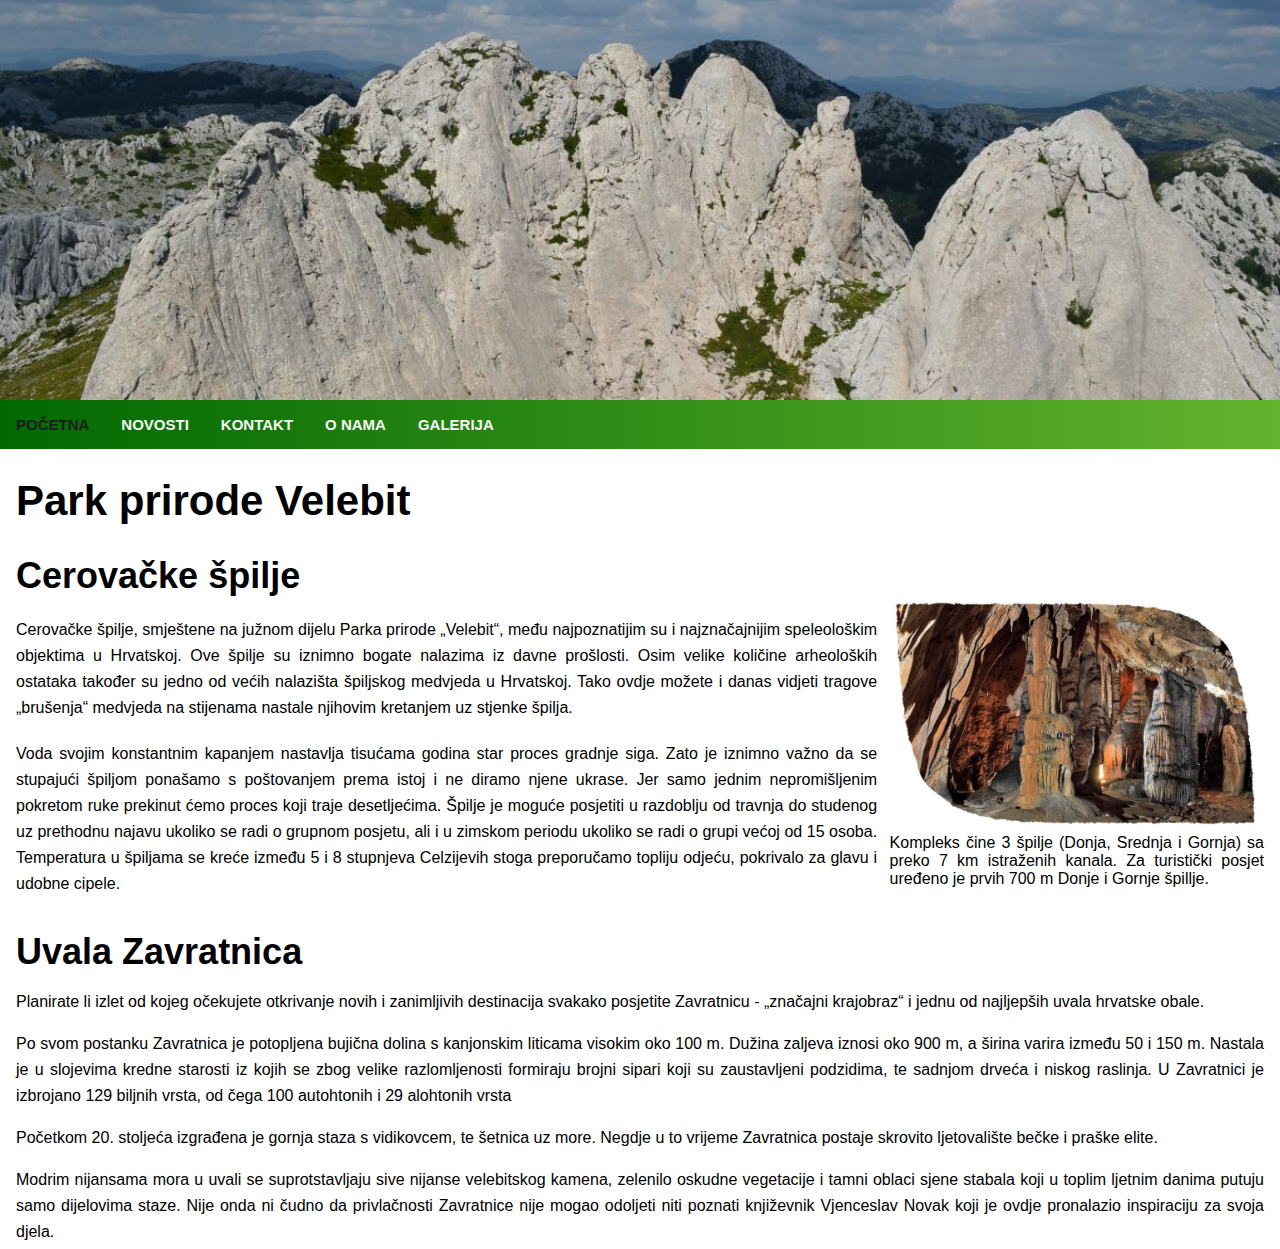
<file: zadatak3/index.html>
<!DOCTYPE html>
<html lang="hr">
<head>
    <meta charset="UTF-8">
    <meta name="description" content="Park prirode Velebit je najveće zaštićeno područje u Republici Hrvatskoj. Status zaštite je dobio zbog svojih prirodnih vrijednosti i značaja za očuvanje biološke raznolikosti.">
    <meta name="keywords" content="park prirode, velebit, park, planina, gospić">
    <meta name="author" content="Dino Ćelić">
    <title>Park prirode Velebit</title>
    <meta name="viewport" content="width=device-width, initial-scale=1.0">
    <link rel="shortcut icon" type="image/x-icon" href="favicon.ico">
    <link rel="stylesheet" href="style.css">
</head>
<body>
    <header>
        <div class="hero"></div>
        <nav>
            <ul>
                <li>
                    <a class="active" href="index.html">Početna</a>
                </li>
                <li>
                    <a href="novosti.html">Novosti</a>
                </li>
                <li>
                    <a href="kontakt.html">Kontakt</a>
                </li>
                <li>
                    <a href="o-nama.html">O nama</a>
                </li>
                <li>
                    <a href="galerija.html">Galerija</a>
                </li>
            </ul>
        </nav>
    </header>
    <main>
        <h1>Park prirode Velebit</h1>
        <h2>Cerovačke špilje</h2>
        <p class="f-l">
            Cerovačke špilje, smještene na južnom dijelu Parka prirode „Velebit“, među najpoznatijim su i najznačajnijim speleološkim objektima u Hrvatskoj.
            Ove špilje su iznimno bogate nalazima iz davne prošlosti. Osim velike količine arheoloških ostataka također su jedno od većih nalazišta špiljskog medvjeda u Hrvatskoj. Tako ovdje možete i danas vidjeti tragove „brušenja“ medvjeda na stijenama nastale njihovim kretanjem uz stjenke špilja.
        </p>
        <figure>
            <img src="img/cerovacke.jpg" alt="Cerovačke špilje" title="Cerovačke špilje">
            <figcaption>
                Kompleks čine 3 špilje (Donja, Srednja i Gornja) sa preko 7 km istraženih kanala. Za turistički posjet uređeno je prvih 700 m Donje i Gornje špillje.
            </figcaption>
        </figure>
        <p class="f-l">
            Voda svojim konstantnim kapanjem nastavlja tisućama godina star proces gradnje siga. Zato je iznimno važno da se stupajući špiljom ponašamo s poštovanjem prema istoj i ne diramo njene ukrase. Jer samo jednim nepromišljenim pokretom ruke prekinut ćemo proces koji traje desetljećima.
            Špilje je moguće posjetiti u razdoblju od travnja do studenog uz prethodnu najavu ukoliko se radi o grupnom posjetu, ali i u zimskom periodu ukoliko se radi o grupi većoj od 15 osoba. Temperatura u špiljama se kreće između 5 i 8 stupnjeva Celzijevih stoga preporučamo topliju odjeću, pokrivalo za glavu i udobne cipele.
        </p>
        <div class="clear"></div>
        <h2>Uvala Zavratnica</h2>
        <p>
            Planirate li izlet od kojeg očekujete otkrivanje novih i zanimljivih destinacija svakako posjetite Zavratnicu - „značajni krajobraz“ i jednu od najljepših uvala hrvatske obale.
        </p>
        <p>
            Po svom postanku Zavratnica je potopljena bujična dolina s kanjonskim liticama visokim oko 100 m. Dužina zaljeva iznosi oko 900 m, a širina varira između 50 i 150 m. Nastala je u slojevima kredne starosti iz kojih se zbog velike razlomljenosti formiraju brojni sipari koji su zaustavljeni podzidima, te sadnjom drveća i niskog raslinja. U Zavratnici je izbrojano 129 biljnih vrsta, od čega 100 autohtonih i 29 alohtonih vrsta
        </p>
        <p>
            Početkom 20. stoljeća izgrađena je gornja staza s vidikovcem, te šetnica uz more. Negdje u to vrijeme Zavratnica postaje skrovito ljetovalište bečke i praške elite.
        </p>
        <p>
            Modrim nijansama mora u uvali se suprotstavljaju sive nijanse velebitskog kamena, zelenilo oskudne vegetacije i tamni oblaci sjene stabala koji u toplim ljetnim danima putuju samo dijelovima staze. Nije onda ni čudno da privlačnosti Zavratnice nije mogao odoljeti niti poznati književnik Vjenceslav Novak koji je ovdje pronalazio inspiraciju za svoja djela.
        </p>
    </main>
</body>
</html>
</file>
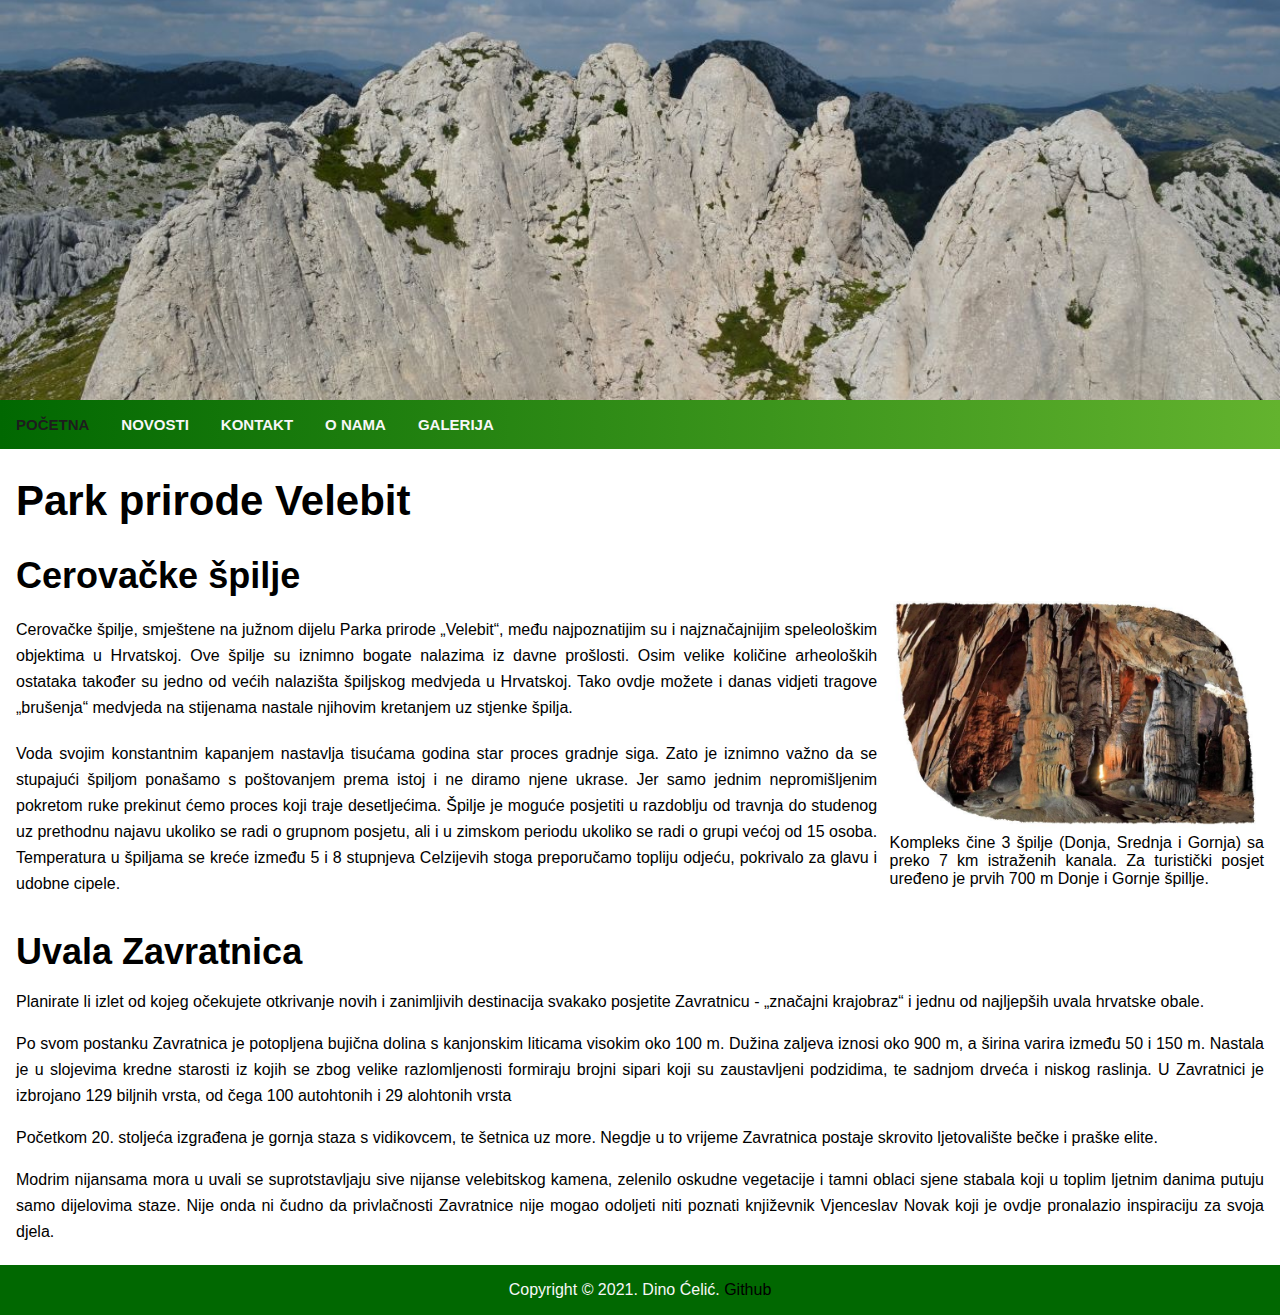
<file: zadatak4/index.html>
<!DOCTYPE html>
<html lang="hr">
<head>
    <meta charset="UTF-8">
    <meta name="description" content="Park prirode Velebit je najveće zaštićeno područje u Republici Hrvatskoj. Status zaštite je dobio zbog svojih prirodnih vrijednosti i značaja za očuvanje biološke raznolikosti.">
    <meta name="keywords" content="park prirode, velebit, park, planina, gospić">
    <meta name="author" content="Dino Ćelić">
    <title>Park prirode Velebit</title>
    <meta name="viewport" content="width=device-width, initial-scale=1.0">
    <link rel="shortcut icon" type="image/x-icon" href="favicon.ico">
    <link rel="stylesheet" href="style.css">
</head>
<body>
    <header>
        <div class="hero"></div>
        <nav>
            <ul>
                <li>
                    <a class="active" href="index.html">Početna</a>
                </li>
                <li>
                    <a href="novosti.html">Novosti</a>
                </li>
                <li>
                    <a href="kontakt.html">Kontakt</a>
                </li>
                <li>
                    <a href="o-nama.html">O nama</a>
                </li>
                <li>
                    <a href="galerija.html">Galerija</a>
                </li>
            </ul>
        </nav>
    </header>
    <main>
        <h1>Park prirode Velebit</h1>
        <h2>Cerovačke špilje</h2>
        <p class="f-l">
            Cerovačke špilje, smještene na južnom dijelu Parka prirode „Velebit“, među najpoznatijim su i najznačajnijim speleološkim objektima u Hrvatskoj.
            Ove špilje su iznimno bogate nalazima iz davne prošlosti. Osim velike količine arheoloških ostataka također su jedno od većih nalazišta špiljskog medvjeda u Hrvatskoj. Tako ovdje možete i danas vidjeti tragove „brušenja“ medvjeda na stijenama nastale njihovim kretanjem uz stjenke špilja.
        </p>
        <figure>
            <img src="img/cerovacke.jpg" alt="Cerovačke špilje" title="Cerovačke špilje">
            <figcaption>
                Kompleks čine 3 špilje (Donja, Srednja i Gornja) sa preko 7 km istraženih kanala. Za turistički posjet uređeno je prvih 700 m Donje i Gornje špillje.
            </figcaption>
        </figure>
        <p class="f-l">
            Voda svojim konstantnim kapanjem nastavlja tisućama godina star proces gradnje siga. Zato je iznimno važno da se stupajući špiljom ponašamo s poštovanjem prema istoj i ne diramo njene ukrase. Jer samo jednim nepromišljenim pokretom ruke prekinut ćemo proces koji traje desetljećima.
            Špilje je moguće posjetiti u razdoblju od travnja do studenog uz prethodnu najavu ukoliko se radi o grupnom posjetu, ali i u zimskom periodu ukoliko se radi o grupi većoj od 15 osoba. Temperatura u špiljama se kreće između 5 i 8 stupnjeva Celzijevih stoga preporučamo topliju odjeću, pokrivalo za glavu i udobne cipele.
        </p>
        <div class="clear"></div>
        <h2>Uvala Zavratnica</h2>
        <p>
            Planirate li izlet od kojeg očekujete otkrivanje novih i zanimljivih destinacija svakako posjetite Zavratnicu - „značajni krajobraz“ i jednu od najljepših uvala hrvatske obale.
        </p>
        <p>
            Po svom postanku Zavratnica je potopljena bujična dolina s kanjonskim liticama visokim oko 100 m. Dužina zaljeva iznosi oko 900 m, a širina varira između 50 i 150 m. Nastala je u slojevima kredne starosti iz kojih se zbog velike razlomljenosti formiraju brojni sipari koji su zaustavljeni podzidima, te sadnjom drveća i niskog raslinja. U Zavratnici je izbrojano 129 biljnih vrsta, od čega 100 autohtonih i 29 alohtonih vrsta
        </p>
        <p>
            Početkom 20. stoljeća izgrađena je gornja staza s vidikovcem, te šetnica uz more. Negdje u to vrijeme Zavratnica postaje skrovito ljetovalište bečke i praške elite.
        </p>
        <p>
            Modrim nijansama mora u uvali se suprotstavljaju sive nijanse velebitskog kamena, zelenilo oskudne vegetacije i tamni oblaci sjene stabala koji u toplim ljetnim danima putuju samo dijelovima staze. Nije onda ni čudno da privlačnosti Zavratnice nije mogao odoljeti niti poznati književnik Vjenceslav Novak koji je ovdje pronalazio inspiraciju za svoja djela.
        </p>
    </main>
    <footer>
        <p>Copyright &copy; 2021. Dino Ćelić. <a href="https://github.com/dino1816/Web-Aplikacije---Projekt.git">Github</a></p>
    </footer>
</body>
</html>
</file>
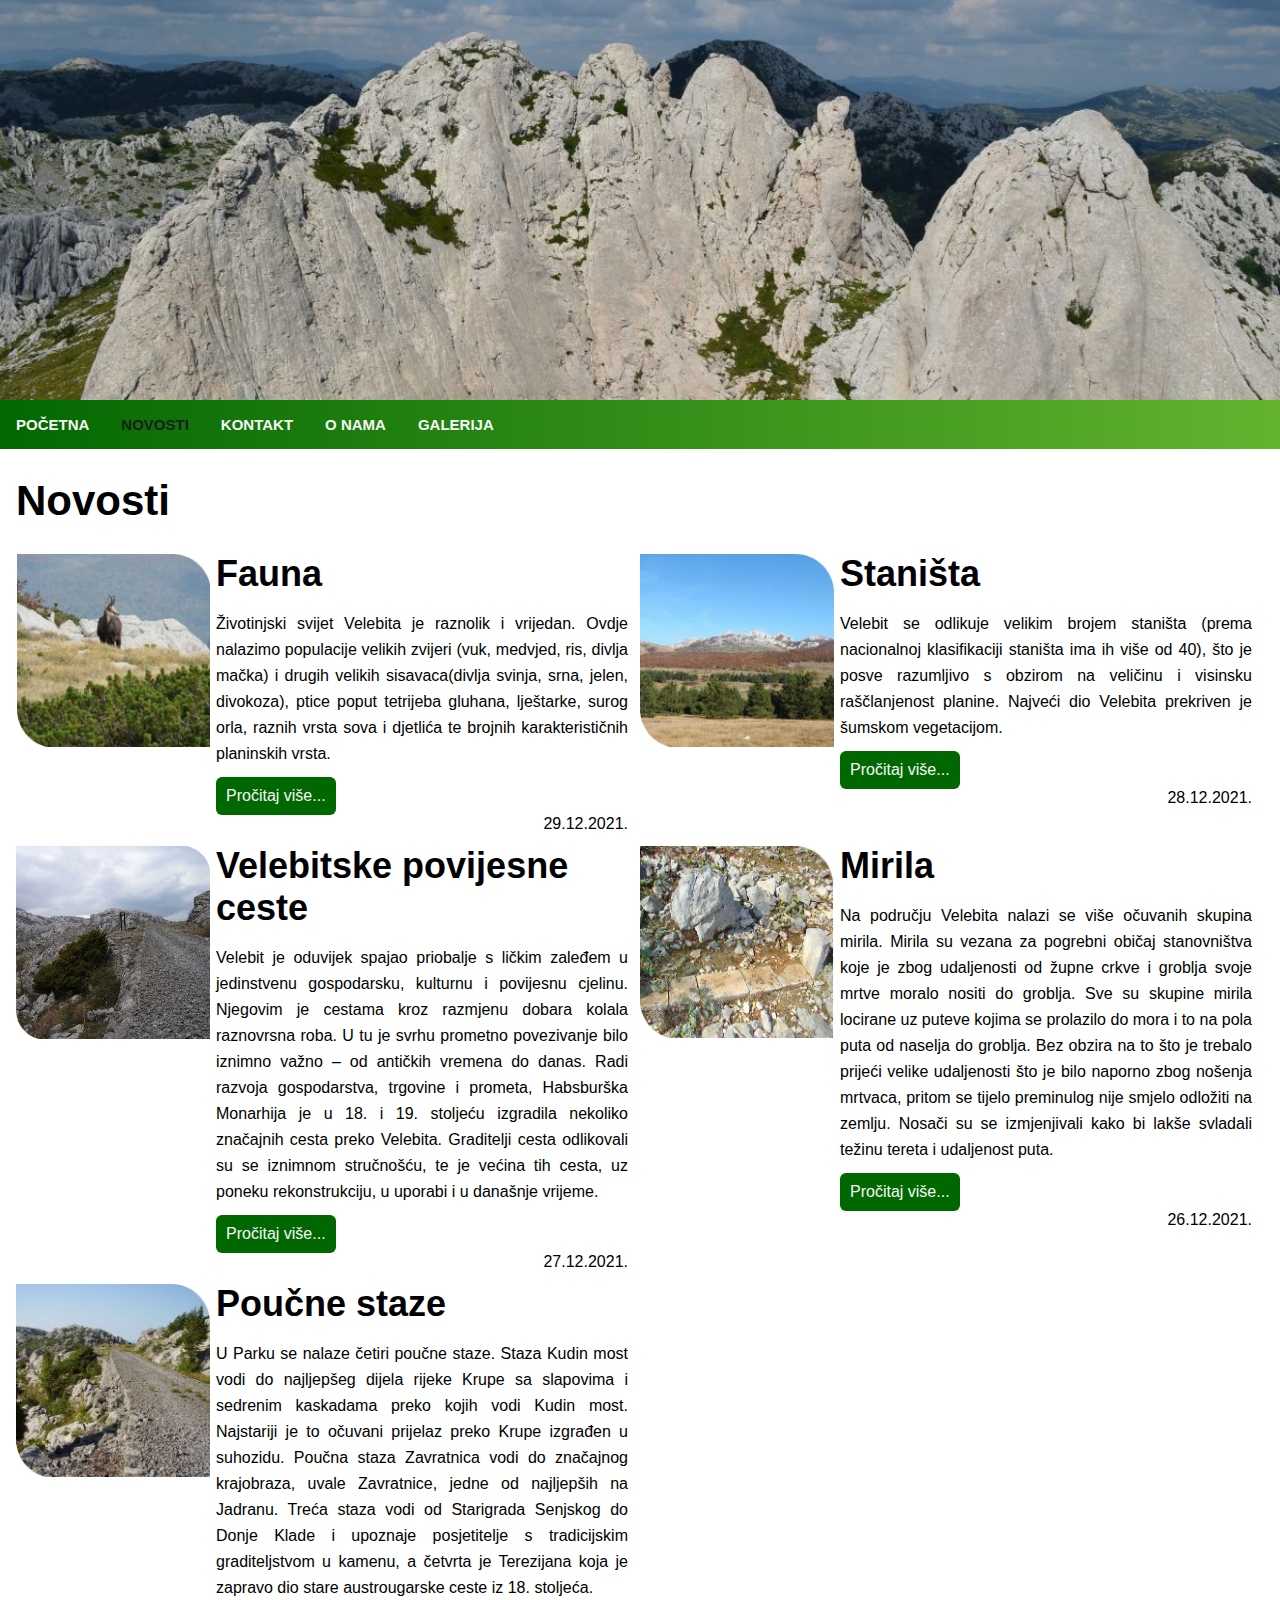
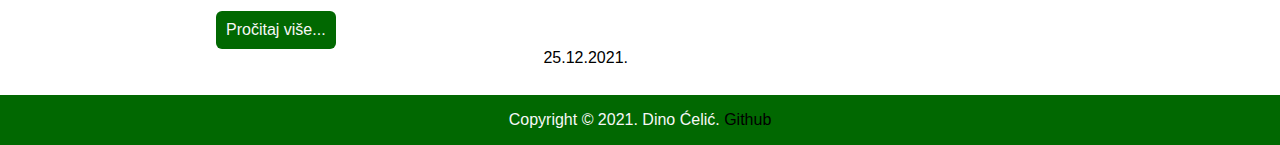
<file: zadatak5/novosti.html>
<!DOCTYPE html>
<html lang="hr">
<head>
    <meta charset="UTF-8">
    <meta name="description" content="Pratite najnovije objave Parka prirode Velebit.">
    <meta name="keywords" content="novosti, objave">
    <meta name="author" content="Dino Ćelić">
    <title>Novosti - Park prirode Velebit</title>
    <meta name="viewport" content="width=device-width, initial-scale=1.0">
    <link rel="shortcut icon" type="image/x-icon" href="favicon.ico">
    <link rel="stylesheet" href="style.css">
</head>
<body>
    <header>
        <div class="hero"></div>
        <nav>
            <ul>
                <li>
                    <a href="index.html">Početna</a>
                </li>
                <li>
                    <a class="active" href="novosti.html">Novosti</a>
                </li>
                <li>
                    <a href="kontakt.html">Kontakt</a>
                </li>
                <li>
                    <a href="o-nama.html">O nama</a>
                </li>
                <li>
                    <a href="galerija.html">Galerija</a>
                </li>
            </ul>
        </nav>
    </header>
    <main>
        <h1>Novosti</h1> 
        <div class="novosti-container">
            <div>
                <a href="#">
                    <img src="img/novosti/divokoza.png" alt="divokoza" title="fauna">
                </a>
                <div class="objava">
                    <h2>Fauna</h2>
                    <p>Životinjski svijet Velebita je raznolik i vrijedan. Ovdje nalazimo populacije velikih zvijeri (vuk, medvjed, ris, divlja mačka) i drugih velikih sisavaca(divlja svinja, srna, jelen, divokoza), ptice poput tetrijeba gluhana, lještarke, surog orla, raznih vrsta sova i djetlića te brojnih karakterističnih planinskih vrsta.</p>
                    <a href="#">Pročitaj više...</a>
                    <time datetime="2021-12-29">29.12.2021.</time>
                </div>
            </div>
            <div>
                <a href="#">
                    <img src="img/novosti/stanista.png" alt="staništa" title="staništa">
                </a>
                <div class="objava">
                    <h2>Staništa</h2>
                    <p>Velebit se odlikuje velikim brojem staništa (prema nacionalnoj klasifikaciji staništa ima ih više od 40), što je posve razumljivo s obzirom na veličinu i visinsku raščlanjenost planine. Najveći dio Velebita prekriven je šumskom vegetacijom.</p>
                    <a href="#">Pročitaj više...</a>
                    <time datetime="2021-12-28">28.12.2021.</time>
                </div>
            </div>
            <div>
                <a href="#">
                    <img src="img/novosti/Velebitske_povijesne_ceste.png" alt="Terezijana" title="Velebitske povijesne ceste">
                </a>
                <div class="objava">
                    <h2>Velebitske povijesne ceste</h2>
                    <p>Velebit je oduvijek spajao priobalje s ličkim zaleđem u jedinstvenu gospodarsku, kulturnu i povijesnu cjelinu. Njegovim je cestama kroz razmjenu dobara kolala raznovrsna roba. U tu je svrhu prometno povezivanje bilo iznimno važno – od antičkih vremena do danas. Radi razvoja gospodarstva, trgovine i prometa, Habsburška Monarhija je u 18. i 19. stoljeću izgradila nekoliko značajnih cesta preko Velebita. Graditelji cesta odlikovali su se iznimnom stručnošću, te je većina tih cesta, uz poneku rekonstrukciju, u uporabi i u današnje vrijeme.</p>
                    <a href="#">Pročitaj više...</a>
                    <time datetime="2021-12-27">27.12.2021.</time>
                </div>
            </div>
            <div>
                <a href="#">
                    <img src="img/novosti/mirila.png" alt="mirila" title="mirila">
                </a>
                <div class="objava">
                    <h2>Mirila</h2>
                    <p>Na području Velebita nalazi se više očuvanih skupina mirila. Mirila su vezana za pogrebni običaj stanovništva koje je zbog udaljenosti od župne crkve i groblja svoje mrtve moralo nositi do groblja. Sve su skupine mirila locirane uz puteve kojima se prolazilo do mora i to na pola puta od naselja do groblja. Bez obzira na to što je trebalo prijeći velike udaljenosti što je bilo naporno zbog nošenja mrtvaca, pritom se tijelo preminulog nije smjelo odložiti na zemlju. Nosači su se izmjenjivali kako bi lakše svladali težinu tereta i udaljenost puta.</p>
                    <a href="#">Pročitaj više...</a>
                    <time datetime="2021-12-26">26.12.2021.</time>
                </div>
            </div>
            <div>
                <a href="#">
                    <img src="img/novosti/staza.png" alt="Poučna staza" title="Poučna staza">
                </a>
                <div class="objava">
                    <h2>Poučne staze</h2>
                    <p>U Parku se nalaze četiri poučne staze. Staza Kudin most vodi do najljepšeg dijela rijeke Krupe sa slapovima i sedrenim kaskadama preko kojih vodi Kudin most. Najstariji je to očuvani prijelaz preko Krupe izgrađen u suhozidu. Poučna staza Zavratnica vodi do značajnog krajobraza, uvale Zavratnice, jedne od najljepših na Jadranu. Treća staza vodi od Starigrada Senjskog do Donje Klade i upoznaje posjetitelje s tradicijskim graditeljstvom u kamenu, a četvrta je Terezijana koja je zapravo dio stare austrougarske ceste iz 18. stoljeća.</p>
                    <a href="#">Pročitaj više...</a>
                    <time datetime="2021-12-25">25.12.2021.</time>
                </div>
            </div>
        </div>
    </main>
    <footer>
        <p>Copyright &copy; 2021. Dino Ćelić. <a href="https://github.com/dino1816/Web-Aplikacije---Projekt.git">Github</a></p>
    </footer>
</body>
</html>
</file>
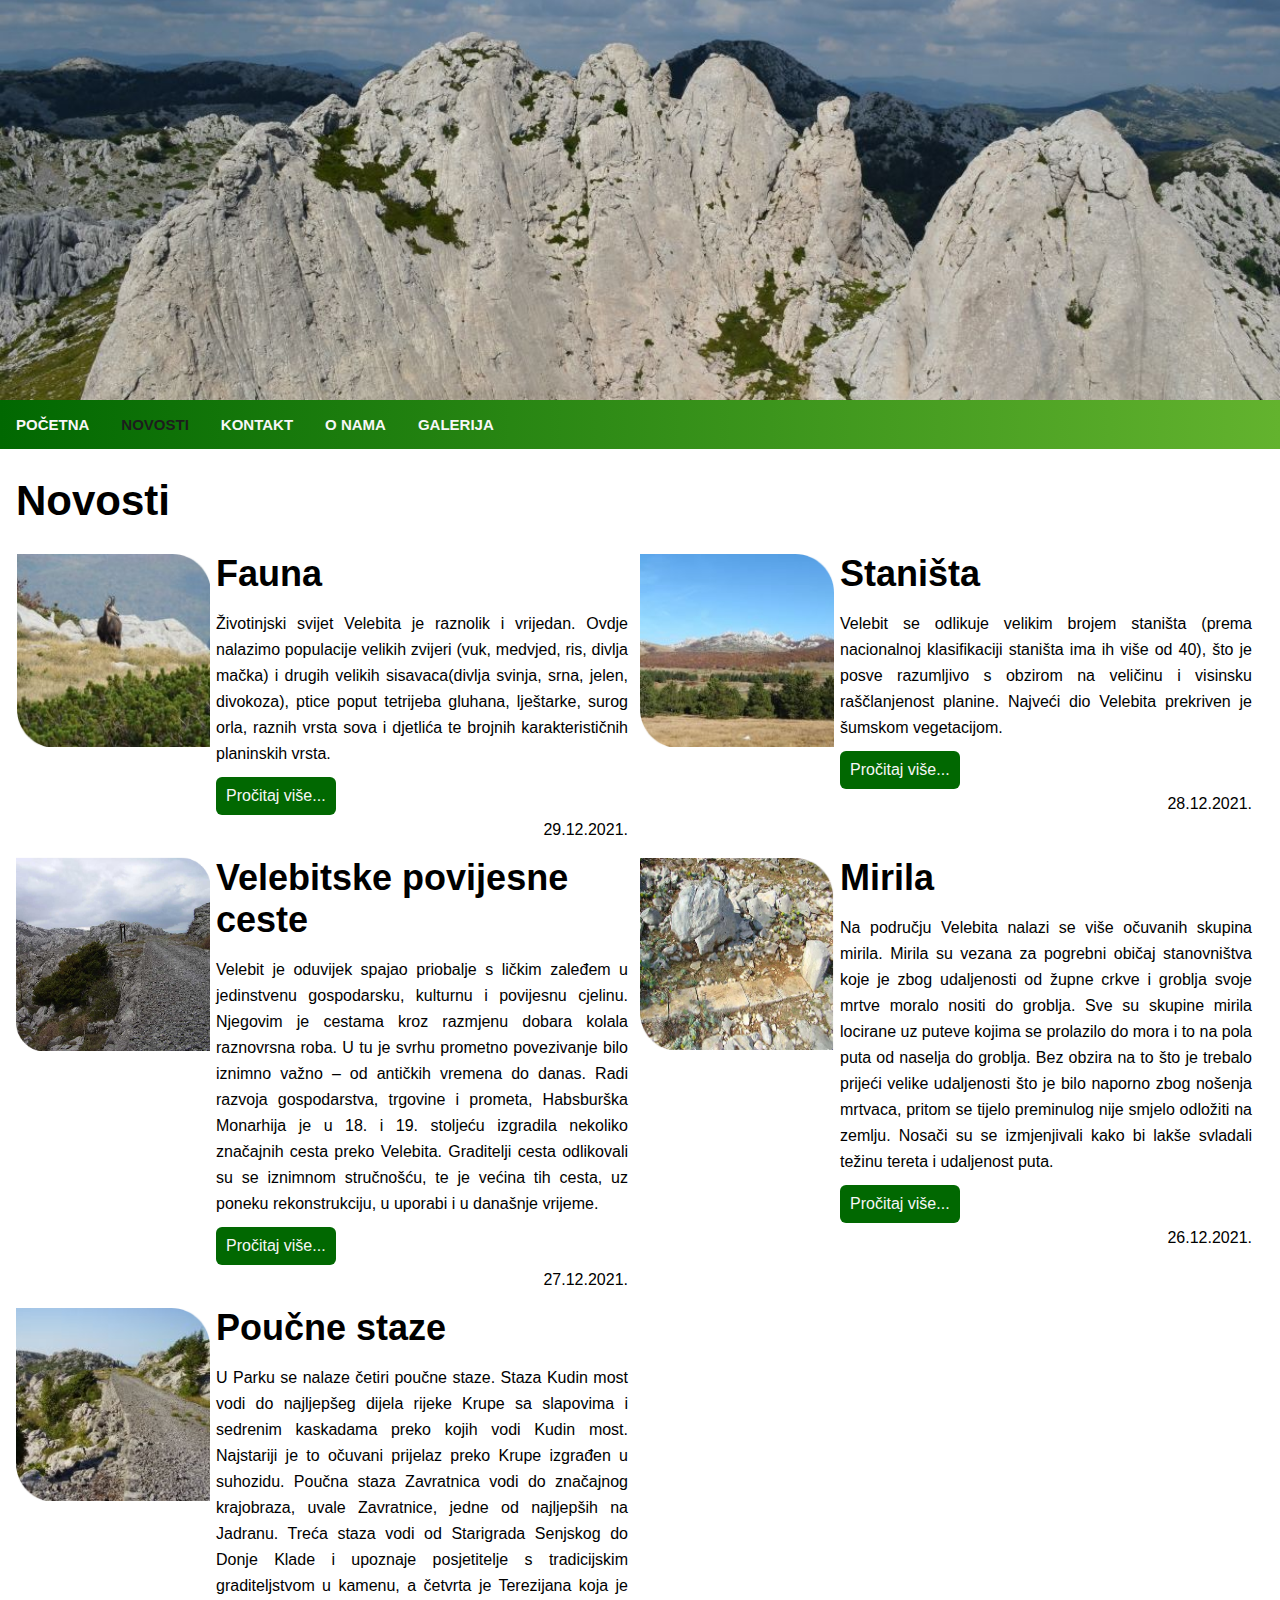
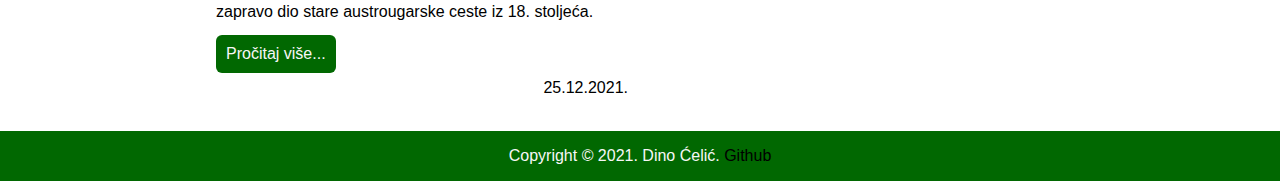
<file: zadatak6/novosti.html>
<!DOCTYPE html>
<html lang="hr">
<head>
    <meta charset="UTF-8">
    <meta name="description" content="Pratite najnovije objave Parka prirode Velebit.">
    <meta name="keywords" content="novosti, objave">
    <meta name="author" content="Dino Ćelić">
    <title>Novosti - Park prirode Velebit</title>
    <meta name="viewport" content="width=device-width, initial-scale=1.0">
    <link rel="shortcut icon" type="image/x-icon" href="favicon.ico">
    <link rel="stylesheet" href="style.css">
</head>
<body>
    <header>
        <div class="hero"></div>
        <nav>
            <ul>
                <li>
                    <a href="index.html">Početna</a>
                </li>
                <li>
                    <a class="active" href="novosti.html">Novosti</a>
                </li>
                <li>
                    <a href="kontakt.html">Kontakt</a>
                </li>
                <li>
                    <a href="o-nama.html">O nama</a>
                </li>
                <li>
                    <a href="galerija.html">Galerija</a>
                </li>
            </ul>
        </nav>
    </header>
    <main>
        <h1>Novosti</h1> 
        <div class="novosti-container">
            <div>
                <a href="novosti/fauna.html">
                    <img src="img/novosti/divokoza.png" alt="divokoza" title="fauna">
                </a>
                <div class="objava">
                    <h2>Fauna</h2>
                    <p>Životinjski svijet Velebita je raznolik i vrijedan. Ovdje nalazimo populacije velikih zvijeri (vuk, medvjed, ris, divlja mačka) i drugih velikih sisavaca(divlja svinja, srna, jelen, divokoza), ptice poput tetrijeba gluhana, lještarke, surog orla, raznih vrsta sova i djetlića te brojnih karakterističnih planinskih vrsta.</p>
                    <a href="novosti/fauna.html">Pročitaj više...</a>
                    <time datetime="2021-12-29">29.12.2021.</time>
                </div>
            </div>
            <div>
                <a href="novosti/stanista.html">
                    <img src="img/novosti/stanista.png" alt="staništa" title="staništa">
                </a>
                <div class="objava">
                    <h2>Staništa</h2>
                    <p>Velebit se odlikuje velikim brojem staništa (prema nacionalnoj klasifikaciji staništa ima ih više od 40), što je posve razumljivo s obzirom na veličinu i visinsku raščlanjenost planine. Najveći dio Velebita prekriven je šumskom vegetacijom.</p>
                    <a href="novosti/stanista.html">Pročitaj više...</a>
                    <time datetime="2021-12-28">28.12.2021.</time>
                </div>
            </div>
            <div>
                <a href="novosti/velebitske-povijesne-ceste.html">
                    <img src="img/novosti/Velebitske_povijesne_ceste.png" alt="Terezijana" title="Velebitske povijesne ceste">
                </a>
                <div class="objava">
                    <h2>Velebitske povijesne ceste</h2>
                    <p>Velebit je oduvijek spajao priobalje s ličkim zaleđem u jedinstvenu gospodarsku, kulturnu i povijesnu cjelinu. Njegovim je cestama kroz razmjenu dobara kolala raznovrsna roba. U tu je svrhu prometno povezivanje bilo iznimno važno – od antičkih vremena do danas. Radi razvoja gospodarstva, trgovine i prometa, Habsburška Monarhija je u 18. i 19. stoljeću izgradila nekoliko značajnih cesta preko Velebita. Graditelji cesta odlikovali su se iznimnom stručnošću, te je većina tih cesta, uz poneku rekonstrukciju, u uporabi i u današnje vrijeme.</p>
                    <a href="novosti/velebitske-povijesne-ceste.html">Pročitaj više...</a>
                    <time datetime="2021-12-27">27.12.2021.</time>
                </div>
            </div>
            <div>
                <a href="novosti/mirila.html">
                    <img src="img/novosti/mirila.png" alt="mirila" title="mirila">
                </a>
                <div class="objava">
                    <h2>Mirila</h2>
                    <p>Na području Velebita nalazi se više očuvanih skupina mirila. Mirila su vezana za pogrebni običaj stanovništva koje je zbog udaljenosti od župne crkve i groblja svoje mrtve moralo nositi do groblja. Sve su skupine mirila locirane uz puteve kojima se prolazilo do mora i to na pola puta od naselja do groblja. Bez obzira na to što je trebalo prijeći velike udaljenosti što je bilo naporno zbog nošenja mrtvaca, pritom se tijelo preminulog nije smjelo odložiti na zemlju. Nosači su se izmjenjivali kako bi lakše svladali težinu tereta i udaljenost puta.</p>
                    <a href="novosti/mirila.html">Pročitaj više...</a>
                    <time datetime="2021-12-26">26.12.2021.</time>
                </div>
            </div>
            <div>
                <a href="novosti/poucne-staze.html">
                    <img src="img/novosti/staza.png" alt="Poučna staza" title="Poučna staza">
                </a>
                <div class="objava">
                    <h2>Poučne staze</h2>
                    <p>U Parku se nalaze četiri poučne staze. Staza Kudin most vodi do najljepšeg dijela rijeke Krupe sa slapovima i sedrenim kaskadama preko kojih vodi Kudin most. Najstariji je to očuvani prijelaz preko Krupe izgrađen u suhozidu. Poučna staza Zavratnica vodi do značajnog krajobraza, uvale Zavratnice, jedne od najljepših na Jadranu. Treća staza vodi od Starigrada Senjskog do Donje Klade i upoznaje posjetitelje s tradicijskim graditeljstvom u kamenu, a četvrta je Terezijana koja je zapravo dio stare austrougarske ceste iz 18. stoljeća.</p>
                    <a href="novosti/poucne-staze.html">Pročitaj više...</a>
                    <time datetime="2021-12-25">25.12.2021.</time>
                </div>
            </div>
        </div>
    </main>
    <footer>
        <p>Copyright &copy; 2021. Dino Ćelić. <a href="https://github.com/dino1816/Web-Aplikacije---Projekt.git">Github</a></p>
    </footer>
</body>
</html>
</file>
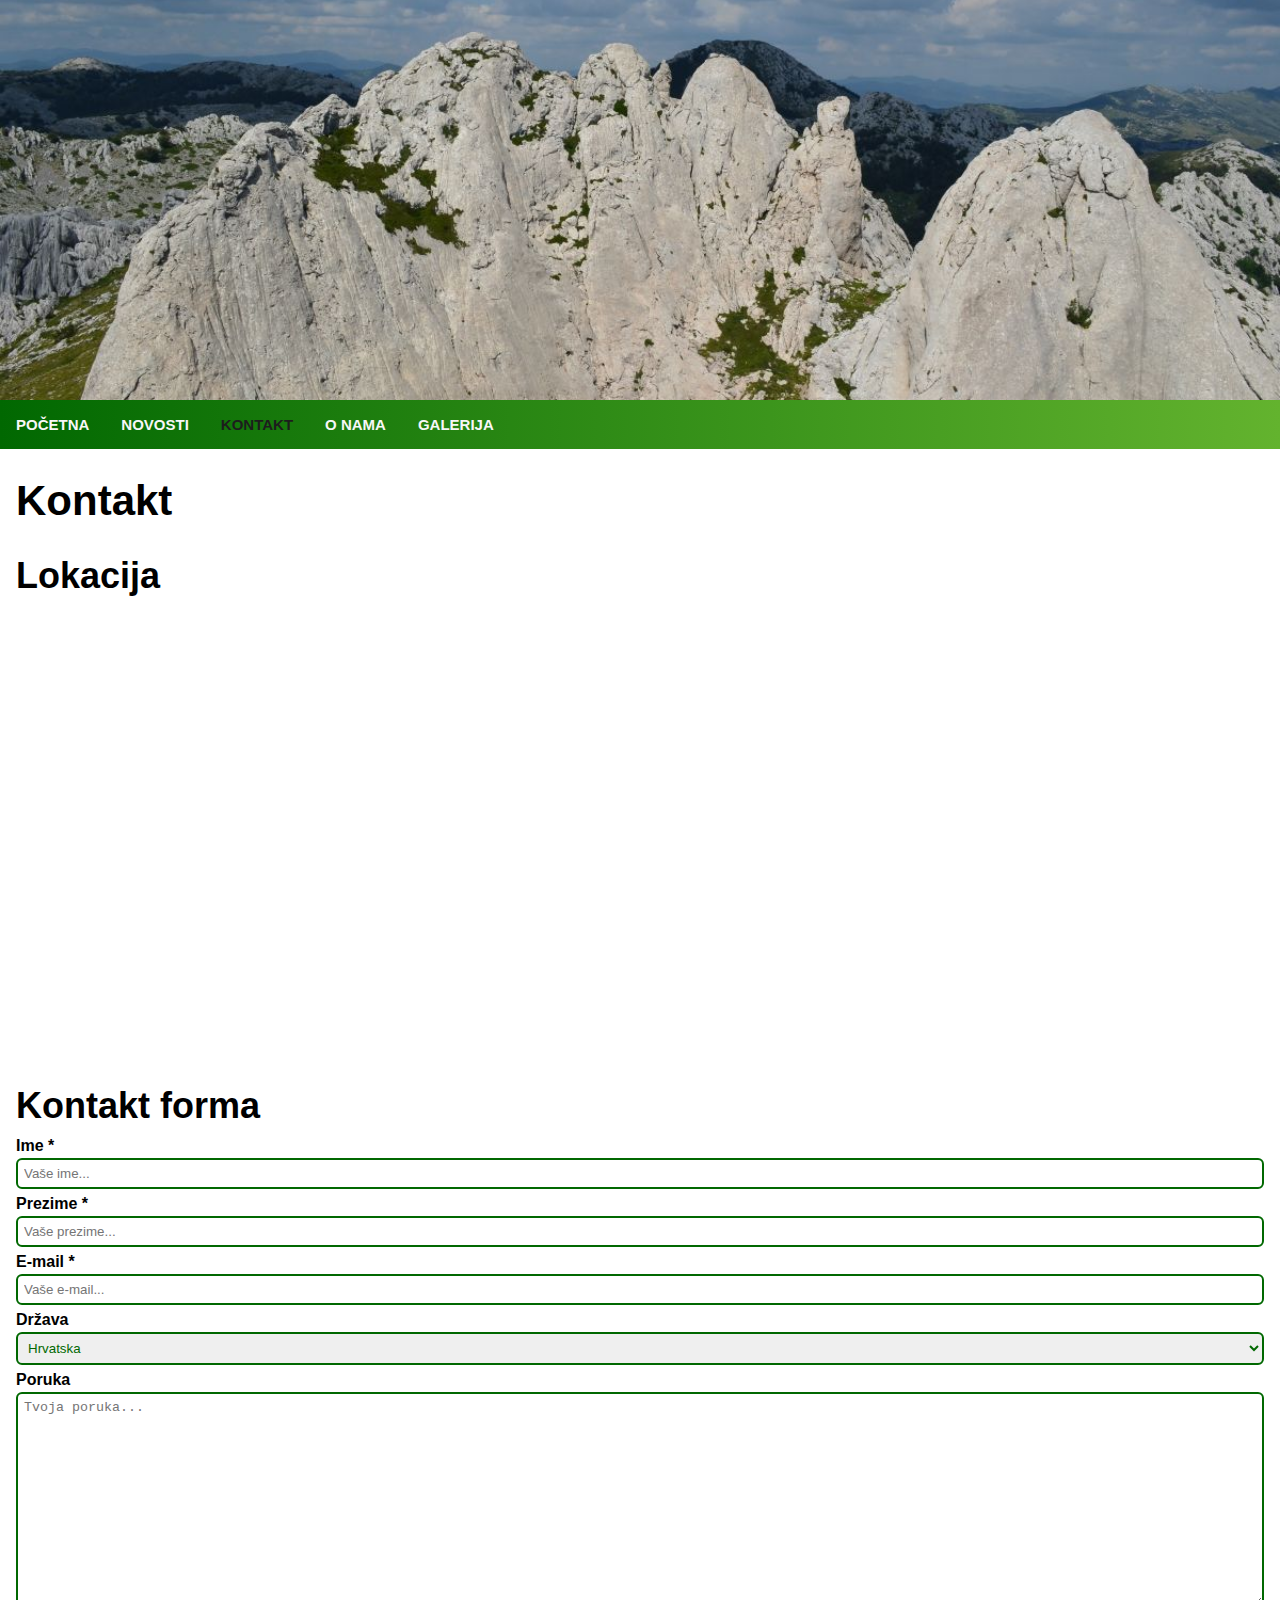
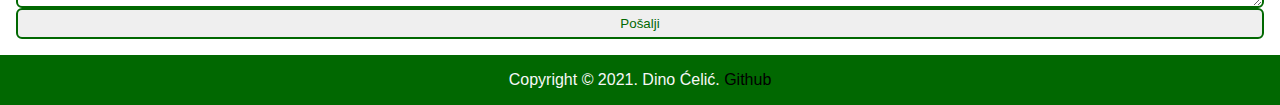
<file: zadatak7/kontakt.html>
<!DOCTYPE html>
<html lang="hr">
<head>
    <meta charset="UTF-8">
    <meta name="description" content="Kontakt - Lokacija Parka prirode Velebit, Za više informacija kontaktirajte nas na našu konstakt formu">
    <meta name="keywords" content="kontakt, lokacija, forma, kontakt forma">
    <meta name="author" content="Dino Ćelić">
    <title>Kontakt - Park prirode Velebit</title>
    <meta name="viewport" content="width=device-width, initial-scale=1.0">
    <link rel="shortcut icon" type="image/x-icon" href="favicon.ico">
    <link rel="stylesheet" href="style.css">
</head>
<body>
    <header>
        <div class="hero"></div>
        <nav>
            <ul>
                <li>
                    <a href="index.html">Početna</a>
                </li>
                <li>
                    <a href="novosti.html">Novosti</a>
                </li>
                <li>
                    <a class="active" href="kontakt.html">Kontakt</a>
                </li>
                <li>
                    <a href="o-nama.html">O nama</a>
                </li>
                <li>
                    <a href="galerija.html">Galerija</a>
                </li>
            </ul>
        </nav>
    </header>
    <main>
        <h1>Kontakt</h1> 
        <h2>Lokacija</h2>
        <iframe src="https://www.google.com/maps/embed?pb=!1m18!1m12!1m3!1d727956.2371495828!2d14.792629265625001!3d44.54425099999999!2m3!1f0!2f0!3f0!3m2!1i1024!2i768!4f13.1!3m3!1m2!1s0x4761806aa7ba8d11%3A0x1e2ce1c6d87d1547!2sJavna%20ustanova%20%22Park%20prirode%20Velebit%22!5e0!3m2!1shr!2shr!4v1640861262972!5m2!1shr!2shr" style="width:100%;border:0;" height="450" allowfullscreen="" loading="lazy"></iframe>
        <h2>Kontakt forma</h2>
        <form action="" name="kontakt_forma" method="POST">
            <label for="ime">Ime *</label>
            <input type="text" id="ime" name="ime" placeholder="Vaše ime..." required>

            <label for="prezime">Prezime *</label>
		    <input type="text" id="prezime" name="prezime" placeholder="Vaše prezime..." required>

            <label for="email">E-mail *</label>
			<input type="email" id="email" name="email" placeholder="Vaše e-mail..." required>

            <label for="drzava">Država</label>
            <select id="drzava" name="drzava">
                <option value="">Molimo odaberite državu</option>
                <option value="HR" selected>Hrvatska</option>
                <option value="BE">Belgija</option>
                <option value="DE">Njemačka</option>
                <option value="HU">Mađarska</option>
                <option value="FR">Francuska</option>
                <option value="PL">Poljska</option>
            </select>

            <label for="poruka">Poruka</label>
			<textarea id="poruka" name="poruka" placeholder="Tvoja poruka..." style="height:200px"></textarea>

			<input type="submit" value="Pošalji">
        </form>
    </main>
    <footer>
        <p>Copyright &copy; 2021. Dino Ćelić. <a href="https://github.com/dino1816/Web-Aplikacije---Projekt.git">Github</a></p>
    </footer>
</body>
</html>
</file>
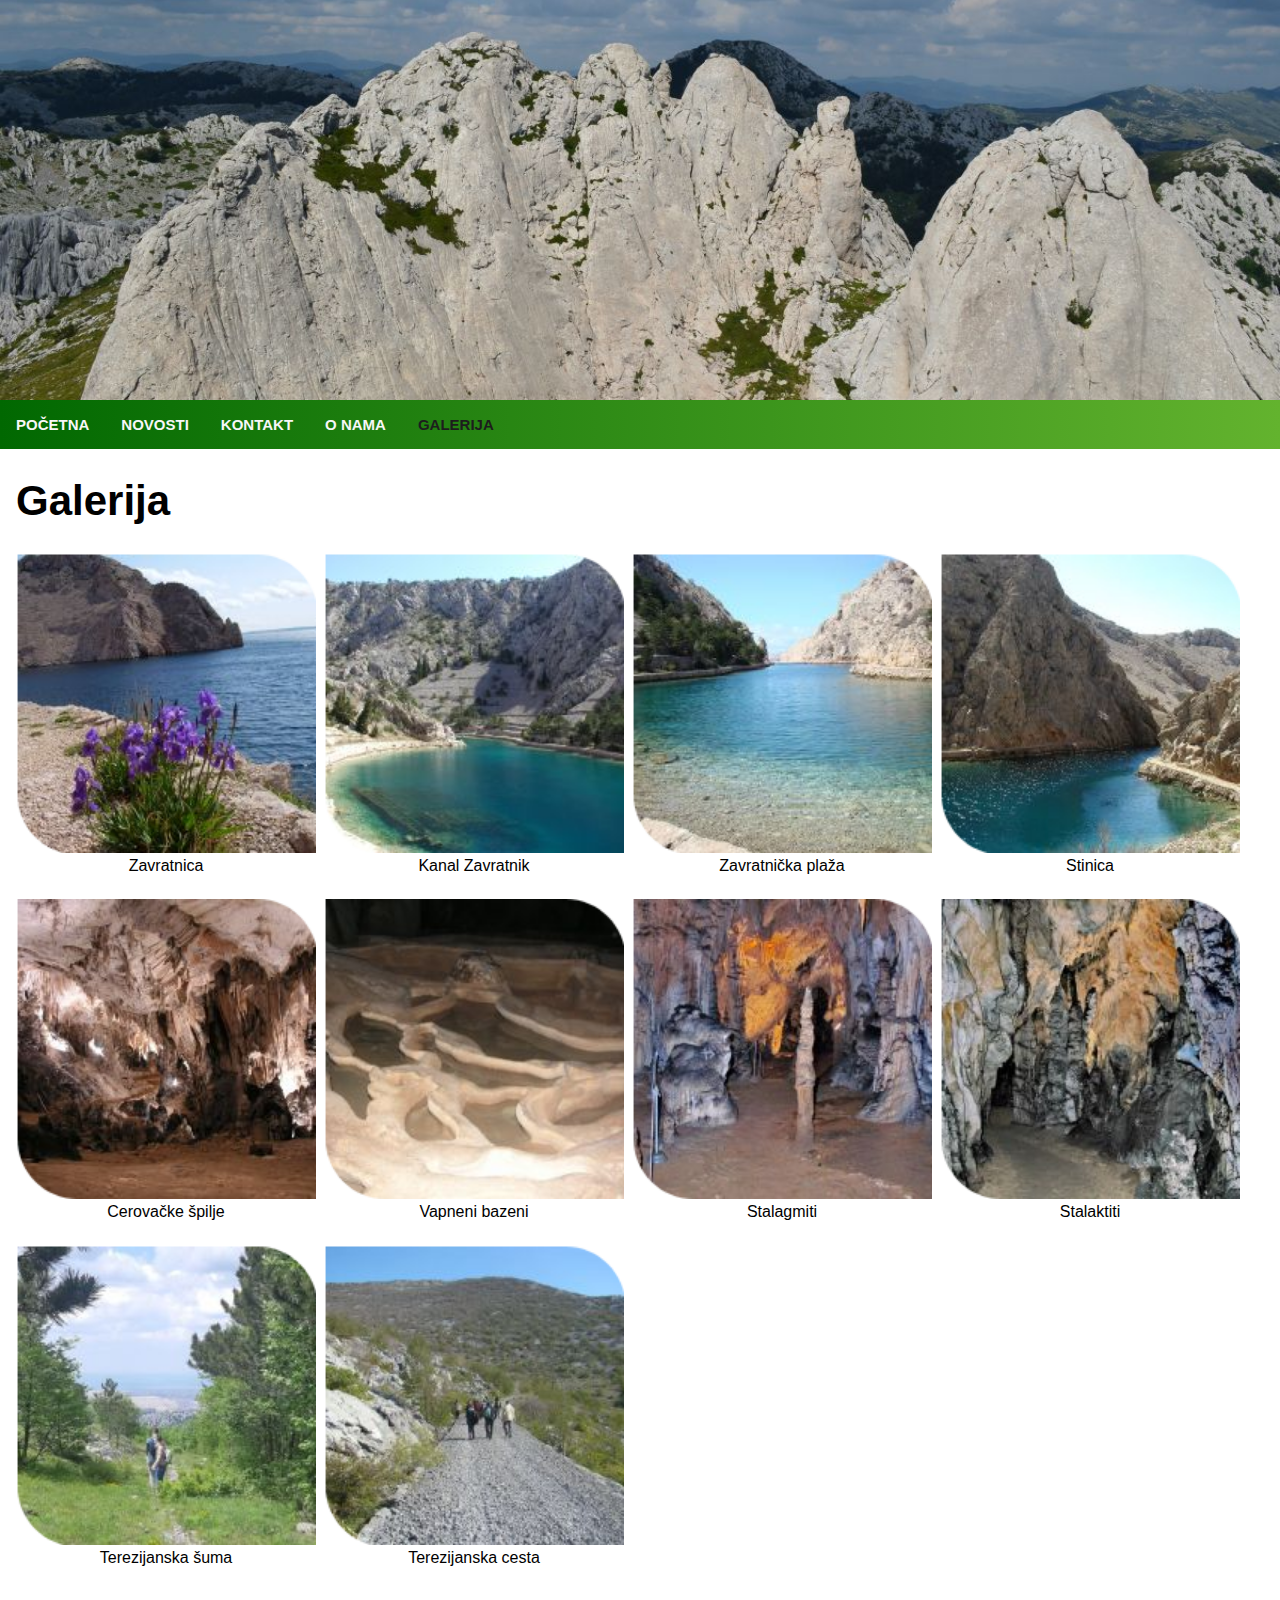
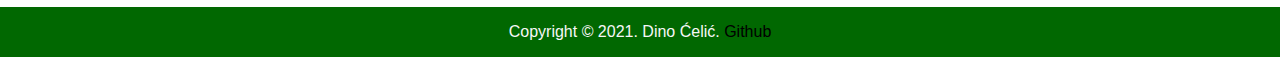
<file: zadatak8/galerija.html>
<!DOCTYPE html>
<html lang="hr">
<head>
    <meta charset="UTF-8">
    <meta name="description" content="Galerija - Slike Parka prirode Velebit">
    <meta name="keywords" content="galerija, slike velebita, slike">
    <meta name="author" content="Dino Ćelić">
    <title>Galerija - Park prirode Velebit</title>
    <meta name="viewport" content="width=device-width, initial-scale=1.0">
    <link rel="shortcut icon" type="image/x-icon" href="favicon.ico">
    <link rel="stylesheet" href="style.css">
</head>
<body>
    <header>
        <div class="hero"></div>
        <nav>
            <ul>
                <li>
                    <a href="index.html">Početna</a>
                </li>
                <li>
                    <a href="novosti.html">Novosti</a>
                </li>
                <li>
                    <a href="kontakt.html">Kontakt</a>
                </li>
                <li>
                    <a href="o-nama.html">O nama</a>
                </li>
                <li>
                    <a class="active" href="galerija.html">Galerija</a>
                </li>
            </ul>
        </nav>
    </header>
    <main>
        <h1>Galerija</h1> 
        <div class="galerija">
            <figure>
                <a href="img/galerija/zavratnica-slika-1.jpg" target="_blank">
                    <img src="img/galerija/zavratnica-slika-1-thumbnail.png" alt="zavratnica 1" title="zavratnica 1">
                </a>
                <figcaption>
                    Zavratnica
                </figcaption>
            </figure>
            <figure>
                <a href="img/galerija/zavratnica-slika-2.jpg" target="_blank">
                    <img src="img/galerija/zavratnica-slika-2-thumbnail.png" alt="zavratnica 2" title="zavratnica 2">
                </a>
                <figcaption>
                    Kanal Zavratnik
                </figcaption>
            </figure>
            <figure>
                <a href="img/galerija/zavratnica-slika-3.jpg" target="_blank">
                    <img src="img/galerija/zavratnica-slika-3-thumbnail.png" alt="zavratnica 3" title="zavratnica 3">
                </a>
                <figcaption>
                    Zavratnička plaža
                </figcaption>
            </figure>
            <figure>
                <a href="img/galerija/zavratnica-slika-4.jpg" target="_blank">
                    <img src="img/galerija/zavratnica-slika-4-thumbnail.png" alt="zavratnica 4" title="zavratnica 4">
                </a>
                <figcaption>
                    Stinica
                </figcaption>
            </figure>
            <figure>
                <a href="img/galerija/cerovacke-spilje-1.jpg" target="_blank">
                    <img src="img/galerija/cerovacke-spilje-1-thumbnail.png" alt="Cerovačke špilje 1" title="Cerovačke špilje 1">
                </a>
                <figcaption>
                    Cerovačke špilje
                </figcaption>
            </figure>
            <figure>
                <a href="img/galerija/cerovacke-spilje-2.jpg" target="_blank">
                    <img src="img/galerija/cerovacke-spilje-2-thumbnail.png" alt="Cerovačke špilje 2" title="Cerovačke špilje 2">
                </a>
                <figcaption>
                    Vapneni bazeni
                </figcaption>
            </figure>
            <figure>
                <a href="img/galerija/cerovacke-spilje-3.jpg" target="_blank">
                    <img src="img/galerija/cerovacke-spilje-3-thumbnail.png" alt="Cerovačke špilje 3" title="Cerovačke špilje 3">
                </a>
                <figcaption>
                    Stalagmiti
                </figcaption>
            </figure>
            <figure>
                <a href="img/galerija/cerovacke-spilje-4.png" target="_blank">
                    <img src="img/galerija/cerovacke-spilje-4-thumbnail.png" alt="Cerovačke špilje 4" title="Cerovačke špilje 4">
                </a>
                <figcaption>
                    Stalaktiti
                </figcaption>
            </figure>
            <figure>
                <a href="img/galerija/poucna-staza-terezanija-1.jpg" target="_blank">
                    <img src="img/galerija/poucna-staza-terezijana-1-thumbnail.png" alt="Poučna staza Terezanija 1" title="Poučna staza Terezanija 1">
                </a>
                <figcaption>
                    Terezijanska šuma
                </figcaption>
            </figure>
            <figure>
                <a href="img/galerija/poucna-staza-terezanija-2.jpg" target="_blank">
                    <img src="img/galerija/poucna-staza-terezijana-2-thumbnail.png" alt="Poučna staza Terezanija 2" title="Poučna staza Terezanija 2">
                </a>
                <figcaption>
                    Terezijanska cesta
                </figcaption>
            </figure>
        </div>
    </main>
    <footer>
        <p>Copyright &copy; 2021. Dino Ćelić. <a href="https://github.com/dino1816/Web-Aplikacije---Projekt.git">Github</a></p>
    </footer>
</body>
</html>
</file>
<file: zadatak3/style.css>
body{
    margin: 0;
    font-family: Arial, Helvetica, sans-serif;
}
p{
    font-size: 16px;
}
.hero{
    background-image: url(./img/park_prirode_velebit_banner.JPG);
    background-position: center center;
    background-repeat: no-repeat;
    background-size: cover;
    height: 400px;
}
nav{
    background: linear-gradient(to left,#63b32e, #016801);
    font-size: 15px;
}
nav ul{
    list-style-type:none;
    padding:0;
    margin:0;
    overflow: hidden;
}
nav ul li{
    float: left;
}
nav ul li a{
    display: block;
    text-transform: uppercase;
    padding: 16px;
    text-decoration: none;
    color: rgb(247, 247, 247);
    font-weight: 600;
}
nav ul li a.active{
    color: rgb(29, 29, 29);
}
nav ul li a:hover{
    background-color:rgba(0, 0, 0, 0.25);
}
main{
    padding: 0 16px; 
    overflow: hidden;
}
h1{
    font-size: 42px;
    font-weight: 900;
}
h2{
    font-size: 36px;
    margin-bottom: 4px;
}
main p{
    width: 100%;
    text-align: justify;
    margin-bottom: 4px;
    line-height: 26px;
}
main p.f-l{
    width: 69%;
    float: left;
}
main figure{
    float: right;
    width: 30%;
    margin: 0;
    text-align: justify;
}
main figure img{
    width: 100%;
}
.clear{
    clear:both;
}
@media screen and (max-width: 800px) {
	main figure, main p.f-l{
		width: 100%;
        float: none;
	}
}
</file>
<file: zadatak4/style.css>
body{
    margin: 0;
    font-family: Arial, Helvetica, sans-serif;
}
p{
    font-size: 16px;
}
.hero{
    background-image: url(./img/park_prirode_velebit_banner.JPG);
    background-position: center center;
    background-repeat: no-repeat;
    background-size: cover;
    height: 400px;
}
nav{
    background: linear-gradient(to left,#63b32e, #016801);
    font-size: 15px;
}
nav ul{
    list-style-type:none;
    padding:0;
    margin:0;
    overflow: hidden;
}
nav ul li{
    float: left;
}
nav ul li a{
    display: block;
    text-transform: uppercase;
    padding: 16px;
    text-decoration: none;
    color: rgb(247, 247, 247);
    font-weight: 600;
}
nav ul li a.active{
    color: rgb(29, 29, 29);
}
nav ul li a:hover{
    background-color:rgba(0, 0, 0, 0.25);
}
main{
    padding: 0 16px; 
    overflow: hidden;
}
h1{
    font-size: 42px;
    font-weight: 900;
}
h2{
    font-size: 36px;
    margin-bottom: 4px;
}
main p{
    width: 100%;
    text-align: justify;
    margin-bottom: 4px;
    line-height: 26px;
}
main p.f-l{
    width: 69%;
    float: left;
}
main figure{
    float: right;
    width: 30%;
    margin: 0;
    text-align: justify;
}
main figure img{
    width: 100%;
}
.clear{
    clear:both;
}
footer{
    margin-top: 16px;
    background-color:#016801;
}
footer p{
    padding: 16px;
    color: rgb(247, 247, 247);
    text-align: center;
    margin: 0;
}
footer a{
    color: black;
    text-decoration: none;
}
footer a:hover{
    color: rgb(247, 247, 247);
}
@media screen and (max-width: 800px) {
	main figure, main p.f-l{
		width: 100%;
        float: none;
	}
}
</file>
<file: zadatak5/style.css>
body{
    margin: 0;
    font-family: Arial, Helvetica, sans-serif;
}
p{
    font-size: 16px;
}
.hero{
    background-image: url(./img/park_prirode_velebit_banner.JPG);
    background-position: center center;
    background-repeat: no-repeat;
    background-size: cover;
    height: 400px;
}
nav{
    background: linear-gradient(to left,#63b32e, #016801);
    font-size: 15px;
}
nav ul{
    list-style-type:none;
    padding:0;
    margin:0;
    overflow: hidden;
}
nav ul li{
    float: left;
}
nav ul li a{
    display: block;
    text-transform: uppercase;
    padding: 16px;
    text-decoration: none;
    color: rgb(247, 247, 247);
    font-weight: 600;
}
nav ul li a.active{
    color: rgb(29, 29, 29);
}
nav ul li a:hover{
    background-color:rgba(0, 0, 0, 0.25);
}
main{
    padding: 0 16px; 
    overflow: hidden;
}
h1{
    font-size: 42px;
    font-weight: 900;
}
h2{
    font-size: 36px;
    margin-bottom: 4px;
}
main p{
    width: 100%;
    text-align: justify;
    margin-bottom: 4px;
    line-height: 26px;
}
main p.f-l{
    width: 69%;
    float: left;
}
main figure{
    float: right;
    width: 30%;
    margin: 0;
    text-align: justify;
}
main figure img{
    width: 100%;
}
.clear{
    clear:both;
}
footer{
    margin-top: 16px;
    background-color:#016801;
}
footer p{
    padding: 16px;
    color: rgb(247, 247, 247);
    text-align: center;
    margin: 0;
}
footer a{
    color: black;
    text-decoration: none;
}
footer a:hover{
    color: rgb(247, 247, 247);
}
.novosti-container{
    display: flex;
    flex-wrap: wrap;
}
.novosti-container > div{
    display: flex;
    width: calc(50% - 6px - 6px);
    margin-bottom: 12px;
}
.novosti-container > div:nth-child(2n + 1){
    margin-right: 6px;
}
.novosti-container > div:nth-child(2n){
    margin-left: 6px;
}
.novosti-container > div > a{
    max-width: 200px;
    margin-right: 6px;
}
.novosti-container > div > .objava{
    max-width: calc(100% - 200px);
}
.novosti-container h2{
    margin-top: 0;
}
.novosti-container time{
    text-align: right;
    display: block;
}
.novosti-container img{
    width: 100%;
}
.novosti-container .objava > a{
    margin-top: 6px;
    display: inline-block;
    text-decoration: none;
    background-color: #016801;
    padding: 10px;
    border-radius: 6px;
    color: rgb(247, 247, 247); 
}
.novosti-container .objava > a:hover{
    background-color: #63b32e;
}
@media screen and (max-width: 1200px) {
    .novosti-container > div{
        width: 100%;
    }
    .novosti-container > div:nth-child(2n + 1){
        margin-right: 0;
    }
    .novosti-container > div:nth-child(2n){
        margin-left: 0;
    }
}
@media screen and (max-width: 800px) {
	main figure, main p.f-l{
		width: 100%;
        float: none;
	}
}
@media screen and (max-width: 500px) {
    .novosti-container > div{
        display: block;
    }
    .novosti-container > div > a{
        max-width: 100%;
        display: block;
    }
    .novosti-container > div > a > img{
        display: block;
        margin-left: auto;
        margin-right: auto;
    }
    .novosti-container > div > .objava{
        max-width: 100%;
    }
    .novosti-container img{
        width: 80%;
    }
}
</file>
<file: zadatak6/style.css>
body{
    margin: 0;
    font-family: Arial, Helvetica, sans-serif;
}
p{
    font-size: 16px;
}
.hero{
    background-image: url(./img/park_prirode_velebit_banner.JPG);
    background-position: center center;
    background-repeat: no-repeat;
    background-size: cover;
    height: 400px;
}
nav{
    background: linear-gradient(to left,#63b32e, #016801);
    font-size: 15px;
}
nav ul{
    list-style-type:none;
    padding:0;
    margin:0;
    overflow: hidden;
}
nav ul li{
    float: left;
}
nav ul li a{
    display: block;
    text-transform: uppercase;
    padding: 16px;
    text-decoration: none;
    color: rgb(247, 247, 247);
    font-weight: 600;
}
nav ul li a.active{
    color: rgb(29, 29, 29);
}
nav ul li a:hover{
    background-color:rgba(0, 0, 0, 0.25);
}
main{
    padding: 0 16px; 
    overflow: hidden;
}
h1{
    font-size: 42px;
    font-weight: 900;
}
h2{
    font-size: 36px;
    margin-bottom: 4px;
}
main p{
    width: 100%;
    text-align: justify;
    margin-bottom: 4px;
    line-height: 26px;
}
main p.f-l{
    width: 69%;
    float: left;
}
main figure{
    float: right;
    width: 30%;
    margin: 0;
    text-align: justify;
}
main figure img{
    width: 100%;
}
.clear{
    clear:both;
}
footer{
    margin-top: 16px;
    background-color:#016801;
}
footer p{
    padding: 16px;
    color: rgb(247, 247, 247);
    text-align: center;
    margin: 0;
}
footer a{
    color: black;
    text-decoration: none;
}
footer a:hover{
    color: rgb(247, 247, 247);
}
.novosti-container{
    display: flex;
    flex-wrap: wrap;
}
.novosti-container > div{
    display: flex;
    width: calc(50% - 6px - 6px);
    margin-bottom: 12px;
}
.novosti-container > div:nth-child(2n + 1){
    margin-right: 6px;
}
.novosti-container > div:nth-child(2n){
    margin-left: 6px;
}
.novosti-container > div > a{
    max-width: 200px;
    margin-right: 6px;
}
.novosti-container > div > .objava{
    max-width: calc(100% - 200px);
}
.novosti-container h2{
    margin-top: 0;
}
.novosti-container time{
    text-align: right;
}
.novosti-container img{
    width: 100%;
}
.novosti-container .objava > a,
.button{
    margin-top: 6px;
    display: inline-block;
    text-decoration: none;
    background-color: #016801;
    padding: 10px;
    border-radius: 6px;
    color: rgb(247, 247, 247); 
}
.novosti-container .objava > a:hover,
.button:hover{
    background-color: #63b32e;
}
main time{
    display: block;
    padding: 6px 0;
}
main span{
    padding: 12px 0;
    display: block;
}
.ostale-novosti figure{
    float: left;
    max-width: 150px;
    margin-right: 12px;
}
.ostale-novosti a{
    color: black;
}
h3{
    font-size: 26px;
}
@media screen and (max-width: 1200px) {
    .novosti-container > div{
        width: 100%;
    }
    .novosti-container > div:nth-child(2n + 1){
        margin-right: 0;
    }
    .novosti-container > div:nth-child(2n){
        margin-left: 0;
    }
}
@media screen and (max-width: 800px) {
	main figure, main p.f-l{
		width: 100%;
        float: none;
	}
}
@media screen and (max-width: 500px) {
    .novosti-container > div{
        display: block;
    }
    .novosti-container > div > a{
        max-width: 100%;
        display: block;
    }
    .novosti-container > div > a > img{
        display: block;
        margin-left: auto;
        margin-right: auto;
    }
    .novosti-container > div > .objava{
        max-width: 100%;
    }
    .novosti-container img{
        width: 80%;
    }
}
</file>
<file: zadatak7/style.css>
body{
    margin: 0;
    font-family: Arial, Helvetica, sans-serif;
}
p{
    font-size: 16px;
}
.hero{
    background-image: url(./img/park_prirode_velebit_banner.JPG);
    background-position: center center;
    background-repeat: no-repeat;
    background-size: cover;
    height: 400px;
}
nav{
    background: linear-gradient(to left,#63b32e, #016801);
    font-size: 15px;
}
nav ul{
    list-style-type:none;
    padding:0;
    margin:0;
    overflow: hidden;
}
nav ul li{
    float: left;
}
nav ul li a{
    display: block;
    text-transform: uppercase;
    padding: 16px;
    text-decoration: none;
    color: rgb(247, 247, 247);
    font-weight: 600;
}
nav ul li a.active{
    color: rgb(29, 29, 29);
}
nav ul li a:hover{
    background-color:rgba(0, 0, 0, 0.25);
}
main{
    padding: 0 16px; 
    overflow: hidden;
}
h1{
    font-size: 42px;
    font-weight: 900;
}
h2{
    font-size: 36px;
    margin-bottom: 4px;
}
main p{
    width: 100%;
    text-align: justify;
    margin-bottom: 4px;
    line-height: 26px;
}
main p.f-l{
    width: 69%;
    float: left;
}
main figure{
    float: right;
    width: 30%;
    margin: 0;
    text-align: justify;
}
main figure img{
    width: 100%;
}
.clear{
    clear:both;
}
footer{
    margin-top: 16px;
    background-color:#016801;
}
footer p{
    padding: 16px;
    color: rgb(247, 247, 247);
    text-align: center;
    margin: 0;
}
footer a{
    color: black;
    text-decoration: none;
}
footer a:hover{
    color: rgb(247, 247, 247);
}
.novosti-container{
    display: flex;
    flex-wrap: wrap;
}
.novosti-container > div{
    display: flex;
    width: calc(50% - 6px - 6px);
    margin-bottom: 12px;
}
.novosti-container > div:nth-child(2n + 1){
    margin-right: 6px;
}
.novosti-container > div:nth-child(2n){
    margin-left: 6px;
}
.novosti-container > div > a{
    max-width: 200px;
    margin-right: 6px;
}
.novosti-container > div > .objava{
    max-width: calc(100% - 200px);
}
.novosti-container h2{
    margin-top: 0;
}
.novosti-container time{
    text-align: right;
}
.novosti-container img{
    width: 100%;
}
.novosti-container .objava > a,
.button{
    margin-top: 6px;
    display: inline-block;
    text-decoration: none;
    background-color: #016801;
    padding: 10px;
    border-radius: 6px;
    color: rgb(247, 247, 247); 
}
.novosti-container .objava > a:hover,
.button:hover{
    background-color: #63b32e;
}
main time{
    display: block;
    padding: 6px 0;
}
main span{
    padding: 12px 0;
    display: block;
}
.ostale-novosti figure{
    float: left;
    max-width: 150px;
    margin-right: 12px;
}
.ostale-novosti a{
    color: black;
}
h3{
    font-size: 26px;
}
form{
    display: flex;
    flex-direction: column;
}
form label{
    font-size: 16px;
    font-weight: 700;
    padding: 6px 0 3px;
}
form input, form textarea, form select{
    border-radius: 6px;
    border: 2px solid #016801;
    padding: 6px;
    color: #016801;
}
@media screen and (max-width: 1200px) {
    .novosti-container > div{
        width: 100%;
    }
    .novosti-container > div:nth-child(2n + 1){
        margin-right: 0;
    }
    .novosti-container > div:nth-child(2n){
        margin-left: 0;
    }
}
@media screen and (max-width: 800px) {
	main figure, main p.f-l{
		width: 100%;
        float: none;
	}
}
@media screen and (max-width: 500px) {
    .novosti-container > div{
        display: block;
    }
    .novosti-container > div > a{
        max-width: 100%;
        display: block;
    }
    .novosti-container > div > a > img{
        display: block;
        margin-left: auto;
        margin-right: auto;
    }
    .novosti-container > div > .objava{
        max-width: 100%;
    }
    .novosti-container img{
        width: 80%;
    }
}
</file>
<file: zadatak8/style.css>
body{
    margin: 0;
    font-family: Arial, Helvetica, sans-serif;
}
p{
    font-size: 16px;
}
.hero{
    background-image: url(./img/park_prirode_velebit_banner.JPG);
    background-position: center center;
    background-repeat: no-repeat;
    background-size: cover;
    height: 400px;
}
nav{
    background: linear-gradient(to left,#63b32e, #016801);
    font-size: 15px;
}
nav ul{
    list-style-type:none;
    padding:0;
    margin:0;
    overflow: hidden;
}
nav ul li{
    float: left;
}
nav ul li a{
    display: block;
    text-transform: uppercase;
    padding: 16px;
    text-decoration: none;
    color: rgb(247, 247, 247);
    font-weight: 600;
}
nav ul li a.active{
    color: rgb(29, 29, 29);
}
nav ul li a:hover{
    background-color:rgba(0, 0, 0, 0.25);
}
main{
    padding: 0 16px; 
    overflow: hidden;
}
h1{
    font-size: 42px;
    font-weight: 900;
}
h2{
    font-size: 36px;
    margin-bottom: 4px;
}
main p{
    width: 100%;
    text-align: justify;
    margin-bottom: 4px;
    line-height: 26px;
}
main p.f-l{
    width: 69%;
    float: left;
}
main figure{
    float: right;
    width: 30%;
    margin: 0;
    text-align: justify;
}
main figure img{
    width: 100%;
}
.clear{
    clear:both;
}
footer{
    margin-top: 16px;
    background-color:#016801;
}
footer p{
    padding: 16px;
    color: rgb(247, 247, 247);
    text-align: center;
    margin: 0;
}
footer a{
    color: black;
    text-decoration: none;
}
footer a:hover{
    color: rgb(247, 247, 247);
}
.novosti-container{
    display: flex;
    flex-wrap: wrap;
}
.novosti-container > div{
    display: flex;
    width: calc(50% - 6px - 6px);
    margin-bottom: 12px;
}
.novosti-container > div:nth-child(2n + 1){
    margin-right: 6px;
}
.novosti-container > div:nth-child(2n){
    margin-left: 6px;
}
.novosti-container > div > a{
    max-width: 200px;
    margin-right: 6px;
}
.novosti-container > div > .objava{
    max-width: calc(100% - 200px);
}
.novosti-container h2{
    margin-top: 0;
}
.novosti-container time{
    text-align: right;
}
.novosti-container img{
    width: 100%;
}
.novosti-container .objava > a,
.button{
    margin-top: 6px;
    display: inline-block;
    text-decoration: none;
    background-color: #016801;
    padding: 10px;
    border-radius: 6px;
    color: rgb(247, 247, 247); 
}
.novosti-container .objava > a:hover,
.button:hover{
    background-color: #63b32e;
}
main time{
    display: block;
    padding: 6px 0;
}
main span{
    padding: 12px 0;
    display: block;
}
.ostale-novosti figure{
    float: left;
    max-width: 150px;
    margin-right: 12px;
}
.ostale-novosti a{
    color: black;
}
h3{
    font-size: 26px;
}
form{
    display: flex;
    flex-direction: column;
}
form label{
    font-size: 16px;
    font-weight: 700;
    padding: 6px 0 3px;
}
form input, form textarea, form select{
    border-radius: 6px;
    border: 2px solid #016801;
    padding: 6px;
    color: #016801;
}
.galerija figure{
    float: left;
    max-width: 300px;
    margin-right: 8px;
    margin-bottom: 24px;
}
.galerija figure figcaption{
    text-align: center;
}
@media screen and (max-width: 1200px) {
    .novosti-container > div{
        width: 100%;
    }
    .novosti-container > div:nth-child(2n + 1){
        margin-right: 0;
    }
    .novosti-container > div:nth-child(2n){
        margin-left: 0;
    }
}
@media screen and (max-width: 800px) {
	main figure, main p.f-l{
		width: 100%;
        float: none;
	}
}
@media screen and (max-width: 500px) {
    .novosti-container > div{
        display: block;
    }
    .novosti-container > div > a{
        max-width: 100%;
        display: block;
    }
    .novosti-container > div > a > img{
        display: block;
        margin-left: auto;
        margin-right: auto;
    }
    .novosti-container > div > .objava{
        max-width: 100%;
    }
    .novosti-container img{
        width: 80%;
    }
    .galerija figure{
        max-width: 100%;
    }
}
</file>
